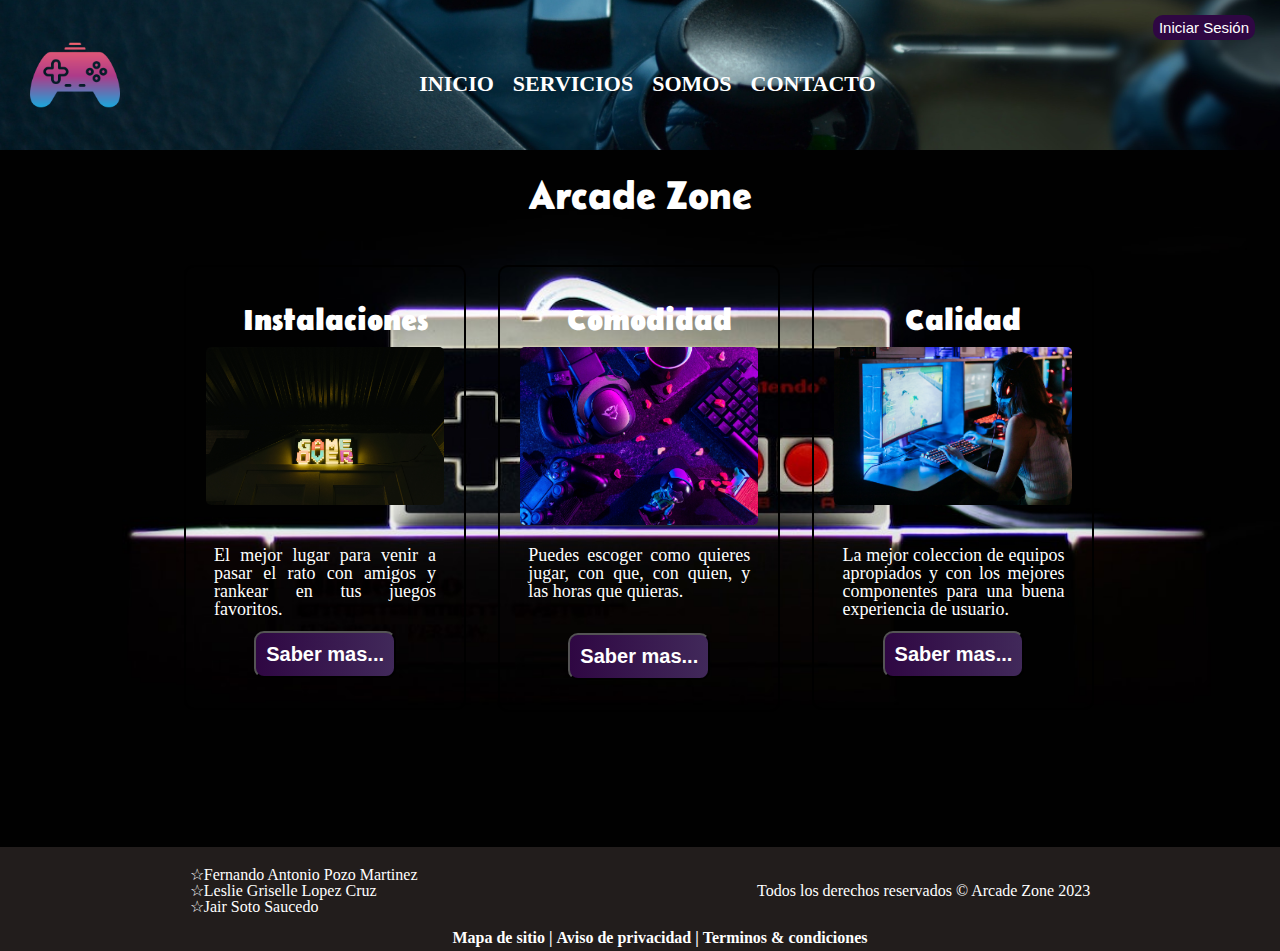
<file: index.html>
<!DOCTYPE html>
<html lang="es">
<head>
    <meta charset="UTF-8">
    <meta http-equiv="X-UA-Compatible" content="IE=edge">
    <meta name="viewport" content="width=device-width, initial-scale=1.0">
    <link rel="peloaded" href="css/reset.css">
    <link rel="preloaded" href="css/style.css">
    <link rel="stylesheet" href="css/reset.css">
    <link rel="stylesheet" href="css/style.css">
    <link rel="preconnect" href="https://fonts.googleapis.com">
    <link rel="preconnect" href="https://fonts.gstatic.com" crossorigin>
    <link href="https://fonts.googleapis.com/css2?family=Righteous&display=swap" rel="stylesheet">
    <link rel="icon" href="/img/Logo.png">
    <title>Arcade Zone</title>
</head>
<body class="fondob">
    <header class="fondo">
        <div class="cajasesion">
            <a href="/inicioSesion.html"><button class="sesioni">Iniciar Sesión</button></a>
        </div>
        <a href="/index.html"><img class="logo" src="/img/Logo.png"></a></img>
        <div class="caja">
            <nav class="nav_arriba">
                <ul>
                    <li><a href="index.html">Inicio</a></li>
                    <li><a href="servicios.html">Servicios</a></li>
                    <li><a href="Somos.html">Somos</a></li>
                    <li><a href="contacto.html">contacto</a></li>
                </ul>
            </nav>
        </div>
    </header>
    <main class="index">
        <h2 class="tituloSec">Arcade Zone</h2>
        <ul class="info">
            <li>
                <h4 class="tituloSec1">Instalaciones</h4>
                <img src="/img/instalaciones.jpg">
                <p class="info-descripcion">El mejor lugar para venir a pasar el rato con amigos y rankear en tus juegos favoritos.</p>
                <button type="button" class="sabermas">Saber mas...</button>
            </li>
            <li>
                <h4 class="tituloSec2">Comodidad</h4>
                <img src="/img/comodidad.jpg">
                <p class="info-descripcion1">Puedes escoger como quieres jugar, con que, con quien, y las horas que quieras.</p>
                <button type="button" class="sabermas">Saber mas...</button>
            </li>
            <li>
                <h4 class="tituloSec3">Calidad</h4>
                <img src="/img/calidad.jpg">
                <p class="info-descripcion">La mejor coleccion de equipos apropiados y con los mejores componentes para una buena experiencia de usuario.</p>
                <button type="button" class="sabermas">Saber mas...</button>
            </li>
        </ul>
    </main>
    <footer class="footer">
        <div class="f_contenedor2">
            <p class="foot">Todos los derechos reservados &copy Arcade Zone 2023</p>
            <div class="nombres">
                <ul>
                    <li>☆Fernando Antonio Pozo Martinez</li>
                    <li>☆Leslie Griselle Lopez Cruz</li>
                    <li>☆Jair Soto Saucedo</li>
                </ul>
            </div>
        </div>
        <div class="f_contenedor">
            <nav class="nav_abajo">
                <a href="#">Mapa de sitio |</a>
                <a href="avisoPrivacidad.html">Aviso de privacidad |</a>
                <a href="#">Terminos & condiciones</a>
            </nav>
        </div>
    </footer>
</body>
</html>
</file>
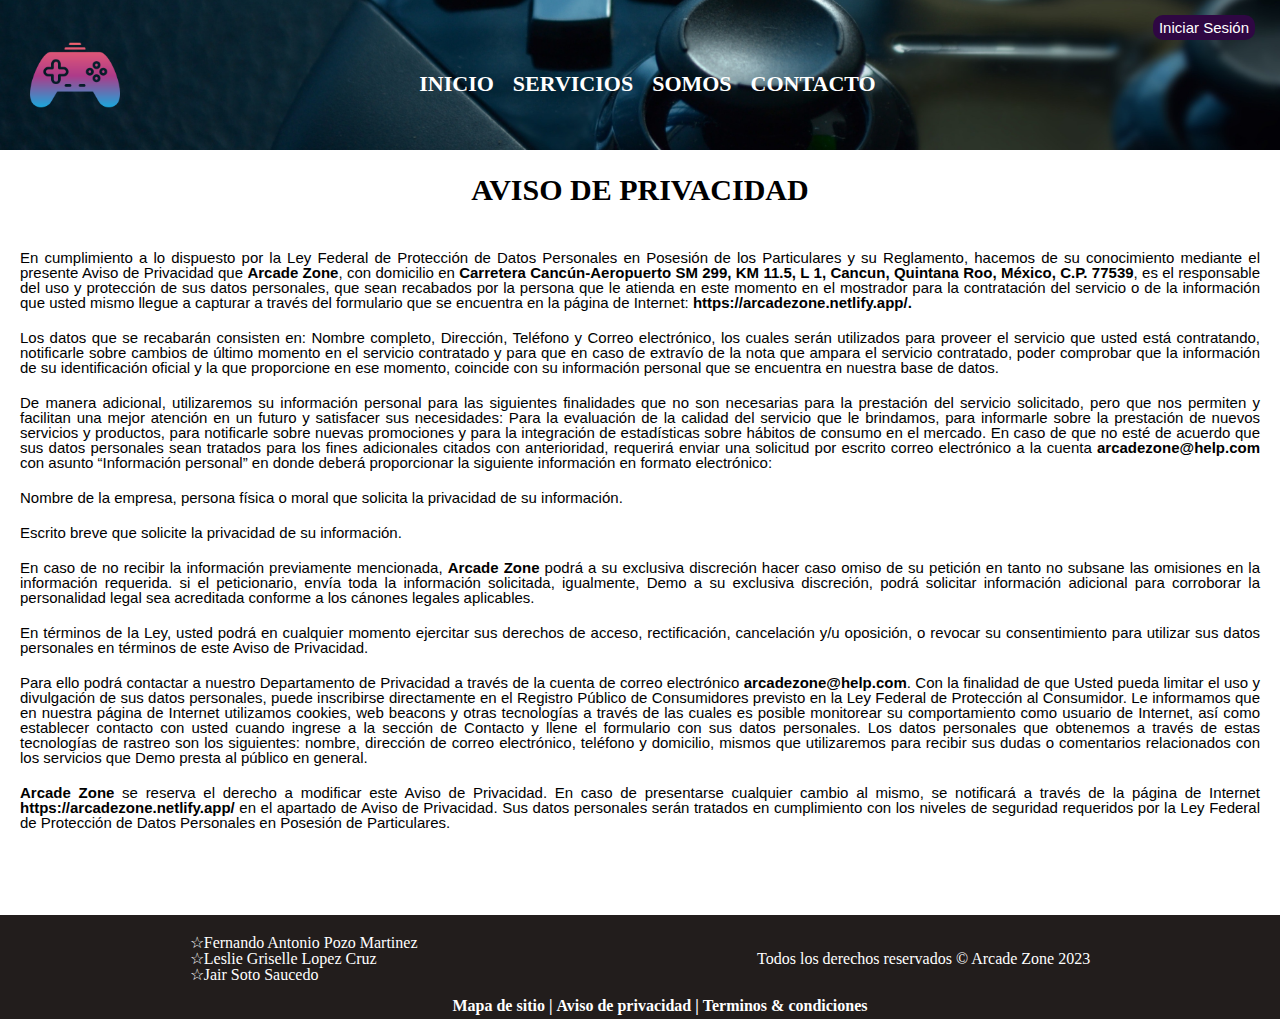
<file: avisoPrivacidad.html>
<!DOCTYPE html>
<html lang="en">
<head>
    <meta charset="UTF-8">
    <meta name="viewport" content="width=device-width, initial-scale=1.0">
    <link rel="peloaded" href="css/reset.css">
    <link rel="preloaded" href="css/style.css">
    <link rel="stylesheet" href="css/reset.css">
    <link rel="stylesheet" href="css/style.css">
    <link rel="preconnect" href="https://fonts.googleapis.com">
    <link rel="preconnect" href="https://fonts.gstatic.com" crossorigin>
    <link href="https://fonts.googleapis.com/css2?family=Righteous&display=swap" rel="stylesheet">
    <link rel="icon" href="/img/Logo.png">
    <title>Aviso de Privacidad</title>
</head>
<body>
    <header class="fondo">
        <div class="cajasesion">
            <a href="/inicioSesion.html"><button class="sesioni">Iniciar Sesión</button></a>
        </div>
        <a href="/index.html"><img class="logo" src="/img/Logo.png"></a></img>
        <div class="caja">
            <nav class="nav_arriba">
                <ul>
                    <li><a href="index.html">Inicio</a></li>
                    <li><a href="servicios.html">Servicios</a></li>
                    <li><a href="Somos.html">Somos</a></li>
                    <li><a href="contacto.html">contacto</a></li>
                </ul>
            </nav>
        </div>
    </header>
    <main>
        <section class="position">
            <h1 class="privacidad1">Aviso de Privacidad</h1>
            <p class="privacidad2">
                En cumplimiento a lo dispuesto por la Ley Federal de Protección de Datos Personales en Posesión de los Particulares y su Reglamento, hacemos de su conocimiento mediante el presente Aviso de Privacidad que <em>Arcade Zone</em>, con domicilio en <em>Carretera Cancún-Aeropuerto SM 299, KM 11.5, L 1, Cancun, Quintana Roo, México, C.P. 77539</em>, es el responsable del uso y protección de sus datos personales, que sean recabados por la persona que le atienda en este momento en el mostrador para la contratación del servicio o de la información que usted mismo llegue a capturar a través del formulario que se encuentra en la página de Internet: <em>https://arcadezone.netlify.app/.</em>
            </p>
            <p class="privacidad2">
                Los datos que se recabarán consisten en: Nombre completo, Dirección, Teléfono y Correo electrónico, los cuales serán utilizados para proveer el servicio que usted está contratando, notificarle sobre cambios de último momento en el servicio contratado y para que en caso de extravío de la nota que ampara el servicio contratado, poder comprobar que la información de su identificación oficial y la que proporcione en ese momento, coincide con su información personal que se encuentra en nuestra base de datos.
            </p>
            <p class="privacidad2">
                De manera adicional, utilizaremos su información personal para las siguientes finalidades que no son necesarias para la prestación del servicio solicitado, pero que nos permiten y facilitan una mejor atención en un futuro y satisfacer sus necesidades: Para la evaluación de la calidad del servicio que le brindamos, para informarle sobre la prestación de nuevos servicios y productos, para notificarle sobre nuevas promociones y para la integración de estadísticas sobre hábitos de consumo en el mercado. En caso de que no esté de acuerdo que sus datos personales sean tratados para los fines adicionales citados con anterioridad, requerirá enviar una solicitud por escrito correo electrónico a la cuenta <em> arcadezone@help.com</em> con asunto “Información personal” en donde deberá proporcionar la siguiente información en formato electrónico:
            </p>
            <p class="privacidad2">
                Nombre de la empresa, persona física o moral que solicita la privacidad de su información.
            </p>
            <p class="privacidad2">
                Escrito breve que solicite la privacidad de su información.
            </p>
            <p class="privacidad2">
                En caso de no recibir la información previamente mencionada, <em>Arcade Zone</em> podrá a su exclusiva discreción hacer caso omiso de su petición en tanto no subsane las omisiones en la información requerida. si el peticionario, envía toda la información solicitada, igualmente, Demo a su exclusiva discreción, podrá solicitar información adicional para corroborar la personalidad legal sea acreditada conforme a los cánones legales aplicables.
            </p>
            <p class="privacidad2">
                En términos de la Ley, usted podrá en cualquier momento ejercitar sus derechos de acceso, rectificación, cancelación y/u oposición, o revocar su consentimiento para utilizar sus datos personales en términos de este Aviso de Privacidad.
            </p>
            <p class="privacidad2">
                Para ello podrá contactar a nuestro Departamento de Privacidad a través de la cuenta de correo electrónico <em>arcadezone@help.com</em>. Con la finalidad de que Usted pueda limitar el uso y divulgación de sus datos personales, puede inscribirse directamente en el Registro Público de Consumidores previsto en la Ley Federal de Protección al Consumidor. Le informamos que en nuestra página de Internet utilizamos cookies, web beacons y otras tecnologías a través de las cuales es posible monitorear su comportamiento como usuario de Internet, así como establecer contacto con usted cuando ingrese a la sección de Contacto y llene el formulario con sus datos personales. Los datos personales que obtenemos a través de estas tecnologías de rastreo son los siguientes: nombre, dirección de correo electrónico, teléfono y domicilio, mismos que utilizaremos para recibir sus dudas o comentarios relacionados con los servicios que Demo presta al público en general.
            </p>
            <p class="privacidad2">
                <em>Arcade Zone</em> se reserva el derecho a modificar este Aviso de Privacidad. En caso de presentarse cualquier cambio al mismo, se notificará a través de la página de Internet <em>https://arcadezone.netlify.app/</em> en el apartado de Aviso de Privacidad. Sus datos personales serán tratados en cumplimiento con los niveles de seguridad requeridos por la Ley Federal de Protección de Datos Personales en Posesión de Particulares.
            </p>
        </section>
    </main>
    <footer class="footer">
        <div class="f_contenedor2">
            <p class="foot">Todos los derechos reservados &copy Arcade Zone 2023</p>
            <div class="nombres">
                <ul>
                    <li>☆Fernando Antonio Pozo Martinez</li>
                    <li>☆Leslie Griselle Lopez Cruz</li>
                    <li>☆Jair Soto Saucedo</li>
                </ul>
            </div>
        </div>
        <div class="f_contenedor">
            <nav class="nav_abajo">
                <a href="#">Mapa de sitio |</a>
                <a href="avisoPrivacidad.html">Aviso de privacidad |</a>
                <a href="#">Terminos & condiciones</a>
            </nav>
        </div>
    </footer>
</body>
</html>
</file>
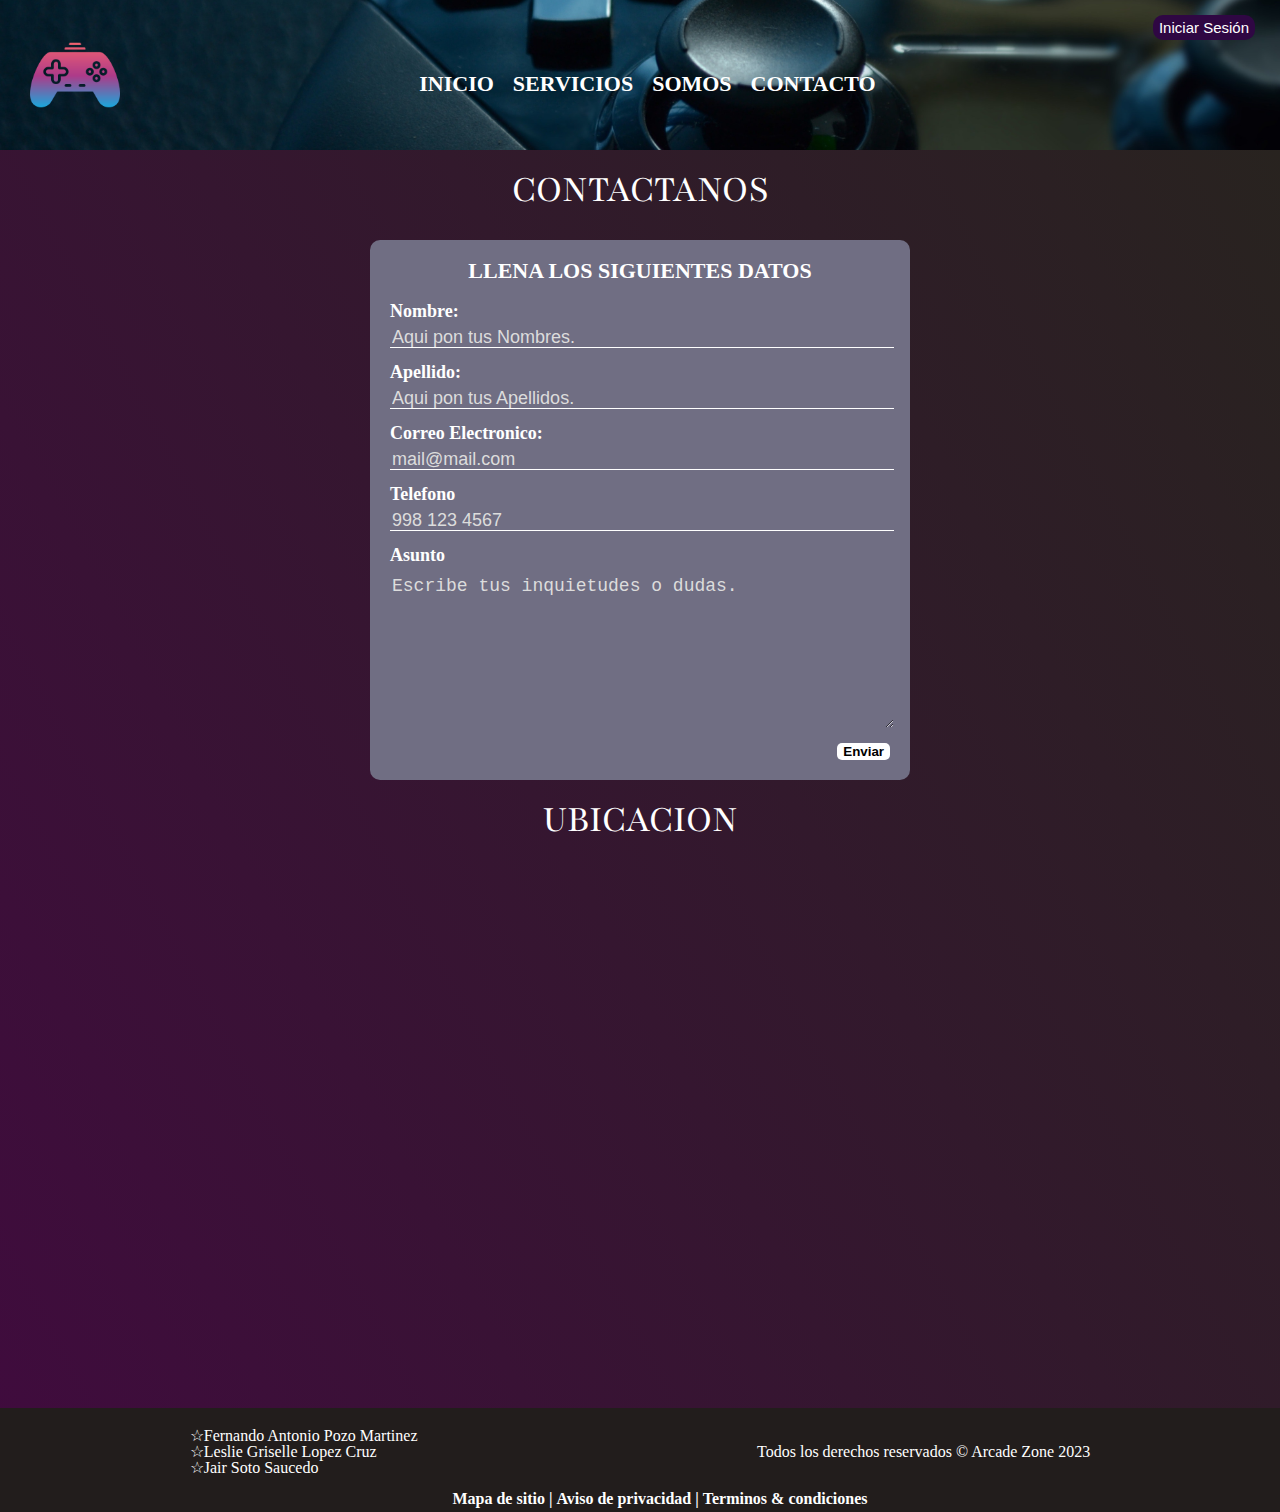
<file: contacto.html>
<!DOCTYPE html>
<html lang="es">
    <head>
        <meta charset="UTF-8">
        <meta http-equiv="X-UA-Compatible" content="IE=edge">
        <meta name="viewport" content="width=device-width, initial-scale=1.0">
        <link rel="preload" href="/css/reset.css" as="style">
        <link rel="preload" href="/css/style.css" as="style">
        <link rel="stylesheet" href="/css/reset.css">
        <link rel="stylesheet" href="/css/style.css">
        <link rel="preconnect" href="https://fonts.googleapis.com">
        <link rel="preconnect" href="https://fonts.gstatic.com" crossorigin>
        <link
            href="https://fonts.googleapis.com/css2?family=Playfair:wght@300;700;900&family=Wix+Madefor+Text:wght@400;700&display=swap"
            rel="stylesheet">
            <link rel="icon" href="/img/Logo.png">
        <title>Contactanos</title>
    </head>
    <body class="bg_somos" >
        <header class="fondo">
            <div class="cajasesion">
                <a href="/inicioSesion.html"><button class="sesioni">Iniciar Sesión</button></a>
            </div>
            <a href="/index.html"><img class="logo" src="/img/Logo.png"></a></img>
            <div class="caja">
                <nav class="nav_arriba">
                    <ul>
                        <li><a href="index.html">Inicio</a></li>
                        <li><a href="servicios.html">Servicios</a></li>
                        <li><a href="Somos.html">Somos</a></li>
                        <li><a href="contacto.html">contacto</a></li>
                    </ul>
                </nav>
            </div>
        </header>
        <main>
            <section class="bg_contacto">
                <h2 class="contacto">Contactanos</h2>
                <form class="formulario">
                    <fieldset>
                        <legend>Llena los siguientes datos</legend>
                        <div class="campo">
                            <label for>Nombre:</label>
                            <input class="datos" type="text" placeholder="Aqui pon tus Nombres.">
                        </div>
    
                        <div class="campo">
                            <label for>Apellido:</label>
                            <input class="datos" type="text" placeholder="Aqui pon tus Apellidos.">
                        </div>
    
                        <div class="campo">
                            <label for>Correo Electronico:</label>
                            <input class="datos" type="email" name id placeholder="mail@mail.com">
                        </div>
    
                        <div class="campo">
                            <label for>Telefono</label>
                            <input class="datos" type="number" name id placeholder="998 123 4567">
                        </div>
    
                        <div class="campo">
                            <label for>Asunto</label>
                            <textarea class="datos" name id cols="30" rows="10"
                                placeholder="Escribe tus inquietudes o dudas."></textarea>
                        </div>
                        <div class="send">
                            <input class="boton" type="submit" value="Enviar">
                        </div>
                    </fieldset>
                </form>
            </section>
            <section class="map">
                <div class="ubi">
                    <h2 class="contacto">Ubicacion</h2>
                    <iframe src="https://www.google.com/maps/embed?pb=!1m18!1m12!1m3!1d3723.5790784008527!2d-86.84949872582871!3d21.049521687067266!2m3!1f0!2f0!3f0!3m2!1i1024!2i768!4f13.1!3m3!1m2!1s0x8f4e81c385c4677f%3A0x539479cfc0929edb!2sUniversidad%20Tecnol%C3%B3gica%20de%20Canc%C3%BAn%2C!5e0!3m2!1ses-419!2smx!4v1688173893471!5m2!1ses-419!2smx" width="600" height="450" style="border:0;" allowfullscreen="" loading="lazy" referrerpolicy="no-referrer-when-downgrade"></iframe>
                </div>
            </section>
        </main>
        <footer class="footer">
            <div class="f_contenedor2">
                <p class="foot">Todos los derechos reservados &copy Arcade Zone 2023</p>
                <div class="nombres">
                    <ul>
                        <li>☆Fernando Antonio Pozo Martinez</li>
                        <li>☆Leslie Griselle Lopez Cruz</li>
                        <li>☆Jair Soto Saucedo</li>
                    </ul>
                </div>
            </div>
            <div class="f_contenedor">
                <nav class="nav_abajo">
                    <a href="#">Mapa de sitio |</a>
                    <a href="avisoPrivacidad.html">Aviso de privacidad |</a>
                    <a href="#">Terminos & condiciones</a>
                </nav>
            </div>
        </footer>
    </body>
</html>
</file>
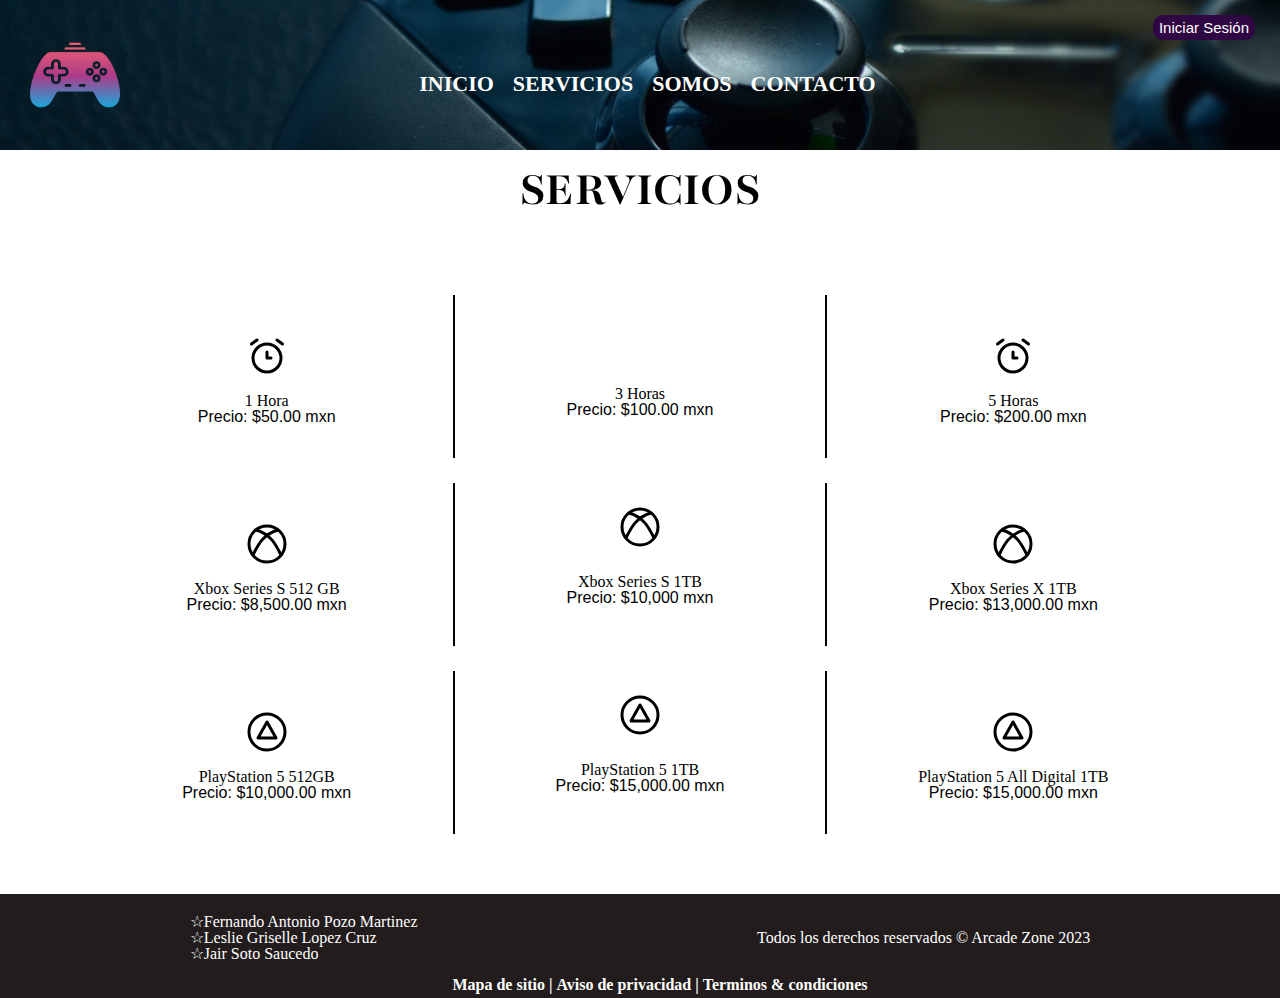
<file: servicios.html>
<!DOCTYPE html>
<html lang="es">

<head>
    <meta charset="UTF-8">
    <meta http-equiv="X-UA-Compatible" content="IE=edge">
    <meta name="viewport" content="width=device-width, initial-scale=1.0">
    <link rel="preload" href="/css/reset.css" as="style">
    <link rel="preload" href="/css/style.css" as="style">
    <link rel="stylesheet" href="/css/reset.css">
    <link rel="stylesheet" href="/css/style.css">
    <link rel="preconnect" href="https://fonts.googleapis.com">
    <link rel="preconnect" href="https://fonts.gstatic.com" crossorigin>
    <link
        href="https://fonts.googleapis.com/css2?family=Playfair:wght@300;700;900&family=Wix+Madefor+Text:wght@400;700&display=swap"
        rel="stylesheet">
        <link rel="icon" href="/img/Logo.png">
    <title>Servicios</title>
</head>

<body>
    <header class="fondo">
        <div class="cajasesion">
            <a href="/inicioSesion.html"><button class="sesioni">Iniciar Sesión</button></a>
        </div>
        <a href="/index.html"><img class="logo" src="/img/Logo.png"></a></img>
        <div class="caja">
            <nav class="nav_arriba">
                <ul>
                    <li><a href="index.html">Inicio</a></li>
                    <li><a href="servicios.html">Servicios</a></li>
                    <li><a href="Somos.html">Somos</a></li>
                    <li><a href="contacto.html">contacto</a></li>
                </ul>
            </nav>
        </div>
    </header>
    <main>
        <section class="contenedor_2">
            <h3 class="titulo_centrado">Servicios</h3>
            <div class="servicios">
                <div class="servicio">
                    <svg xmlns="http://www.w3.org/2000/svg" class="icon icon-tabler icon-tabler-alarm" width="48"
                        height="48" viewBox="0 0 24 24" stroke-width="1.5" stroke="#000000" fill="none"
                        stroke-linecap="round" stroke-linejoin="round">
                        <path stroke="none" d="M0 0h24v24H0z" fill="none" />
                        <path d="M12 13m-7 0a7 7 0 1 0 14 0a7 7 0 1 0 -14 0" />
                        <path d="M12 10l0 3l2 0" />
                        <path d="M7 4l-2.75 2" />
                        <path d="M17 4l2.75 2" />
                    </svg>
                    <h4 class="tipo_servicio">1 Hora</h4>
                    <p class="sh_servicios"> Precio: $50.00 mxn</p>
                </div>
    
                <div class="servicio_d">
                    <svg xmlns="http://www.w3.org/2000/svg" class="icon icon-tabler icon-tabler-alarm" width="48"
                        height="48" viewBox="0 0 24 24" stroke-width="1.5" stroke="#fff" fill="none"
                        stroke-linecap="round" stroke-linejoin="round">
                        <path stroke="none" d="M0 0h24v24H0z" fill="none" />
                        <path d="M12 13m-7 0a7 7 0 1 0 14 0a7 7 0 1 0 -14 0" />
                        <path d="M12 10l0 3l2 0" />
                        <path d="M7 4l-2.75 2" />
                        <path d="M17 4l2.75 2" />
                    </svg>
                    <h4 class="tipo_servicio">3 Horas</h4>
                    <p class="sh_servicios">Precio: $100.00 mxn</p>
                </div>
    
                <div class="servicio">
                    <svg xmlns="http://www.w3.org/2000/svg" class="icon icon-tabler icon-tabler-alarm" width="48"
                        height="48" viewBox="0 0 24 24" stroke-width="1.5" stroke="#000000" fill="none"
                        stroke-linecap="round" stroke-linejoin="round">
                        <path stroke="none" d="M0 0h24v24H0z" fill="none" />
                        <path d="M12 13m-7 0a7 7 0 1 0 14 0a7 7 0 1 0 -14 0" />
                        <path d="M12 10l0 3l2 0" />
                        <path d="M7 4l-2.75 2" />
                        <path d="M17 4l2.75 2" />
                    </svg>
                    <h4 class="tipo_servicio">5 Horas</h4>
                    <p class="sh_servicios">Precio: $200.00 mxn</p>
                </div>
    
                <div class="servicio">
                    <svg xmlns="http://www.w3.org/2000/svg" class="icon icon-tabler icon-tabler-brand-xbox" width="48" height="48" viewBox="0 0 24 24" stroke-width="1.5" stroke="#000000" fill="none" stroke-linecap="round" stroke-linejoin="round">
                        <path stroke="none" d="M0 0h24v24H0z" fill="none"/>
                        <path d="M12 12m-9 0a9 9 0 1 0 18 0a9 9 0 1 0 -18 0" />
                        <path d="M6.5 5c7.72 2.266 10.037 7.597 12.5 12.5" />
                        <path d="M17.5 5c-7.72 2.266 -10.037 7.597 -12.5 12.5" />
                    </svg>
                    <h4 class="tipo_servicio">Xbox Series S 512 GB</h4>
                    <p class="sh_servicios">Precio: $8,500.00 mxn</p>
                </div>
    
                <div class="servicio_d">
                    <svg xmlns="http://www.w3.org/2000/svg" class="icon icon-tabler icon-tabler-brand-xbox" width="48" height="48" viewBox="0 0 24 24" stroke-width="1.5" stroke="#000000" fill="none" stroke-linecap="round" stroke-linejoin="round">
                        <path stroke="none" d="M0 0h24v24H0z" fill="none"/>
                        <path d="M12 12m-9 0a9 9 0 1 0 18 0a9 9 0 1 0 -18 0" />
                        <path d="M6.5 5c7.72 2.266 10.037 7.597 12.5 12.5" />
                        <path d="M17.5 5c-7.72 2.266 -10.037 7.597 -12.5 12.5" />
                    </svg>
                    <h4 class="tipo_servicio">Xbox Series S 1TB</h4>
                    <p class="sh_servicios">Precio: $10,000 mxn</p>
                    </div>
    
                    <div class="servicio">
                        <svg xmlns="http://www.w3.org/2000/svg" class="icon icon-tabler icon-tabler-brand-xbox" width="48" height="48" viewBox="0 0 24 24" stroke-width="1.5" stroke="#000000" fill="none" stroke-linecap="round" stroke-linejoin="round">
                            <path stroke="none" d="M0 0h24v24H0z" fill="none"/>
                            <path d="M12 12m-9 0a9 9 0 1 0 18 0a9 9 0 1 0 -18 0" />
                            <path d="M6.5 5c7.72 2.266 10.037 7.597 12.5 12.5" />
                            <path d="M17.5 5c-7.72 2.266 -10.037 7.597 -12.5 12.5" />
                        </svg>
                        <h4 class="tipo_servicio">Xbox Series X 1TB</h4>
                        <p class="sh_servicios">Precio: $13,000.00 mxn</p>
                    </div>
    
                    <div class="servicio">
                        <svg xmlns="http://www.w3.org/2000/svg" class="icon icon-tabler icon-tabler-playstation-triangle" width="48" height="48" viewBox="0 0 24 24" stroke-width="1.5" stroke="#000000" fill="none" stroke-linecap="round" stroke-linejoin="round">
                            <path stroke="none" d="M0 0h24v24H0z" fill="none"/>
                            <path d="M12 21a9 9 0 0 0 9 -9a9 9 0 0 0 -9 -9a9 9 0 0 0 -9 9a9 9 0 0 0 9 9z" />
                            <path d="M7.5 15h9l-4.5 -8z" />
                        </svg>
                        <h4 class="tipo_servicio">PlayStation 5 512GB</h4>
                        <p class="sh_servicios">Precio: $10,000.00 mxn</p>
                    </div>
    
                    <div class="servicio_d">
                        <svg xmlns="http://www.w3.org/2000/svg" class="icon icon-tabler icon-tabler-playstation-triangle" width="48" height="48" viewBox="0 0 24 24" stroke-width="1.5" stroke="#000000" fill="none" stroke-linecap="round" stroke-linejoin="round">
                            <path stroke="none" d="M0 0h24v24H0z" fill="none"/>
                            <path d="M12 21a9 9 0 0 0 9 -9a9 9 0 0 0 -9 -9a9 9 0 0 0 -9 9a9 9 0 0 0 9 9z" />
                            <path d="M7.5 15h9l-4.5 -8z" />
                        </svg>
                        <h4 class="tipo_servicio">PlayStation 5 1TB</h4>
                        <p class="sh_servicios">Precio: $15,000.00 mxn</p>
                    </div>
    
                    <div class="servicio">
                        <svg xmlns="http://www.w3.org/2000/svg" class="icon icon-tabler icon-tabler-playstation-triangle" width="48" height="48" viewBox="0 0 24 24" stroke-width="1.5" stroke="#000000" fill="none" stroke-linecap="round" stroke-linejoin="round">
                            <path stroke="none" d="M0 0h24v24H0z" fill="none"/>
                            <path d="M12 21a9 9 0 0 0 9 -9a9 9 0 0 0 -9 -9a9 9 0 0 0 -9 9a9 9 0 0 0 9 9z" />
                            <path d="M7.5 15h9l-4.5 -8z" />
                        </svg>
                        <h4 class="tipo_servicio">PlayStation 5 All Digital 1TB</h4>
                        <p class="sh_servicios">Precio: $15,000.00 mxn</p>
                    </div>
                </div>
            </div>
        </section>
    </main>
    <footer class="footer">
        <div class="f_contenedor2">
            <p class="foot">Todos los derechos reservados &copy Arcade Zone 2023</p>
            <div class="nombres">
                <ul>
                    <li>☆Fernando Antonio Pozo Martinez</li>
                    <li>☆Leslie Griselle Lopez Cruz</li>
                    <li>☆Jair Soto Saucedo</li>
                </ul>
            </div>
        </div>
        <div class="f_contenedor">
            <nav class="nav_abajo">
                <a href="#">Mapa de sitio |</a>
                <a href="avisoPrivacidad.html">Aviso de privacidad |</a>
                <a href="#">Terminos & condiciones</a>
            </nav>
        </div>
    </footer>
</body>

</html>
</file>
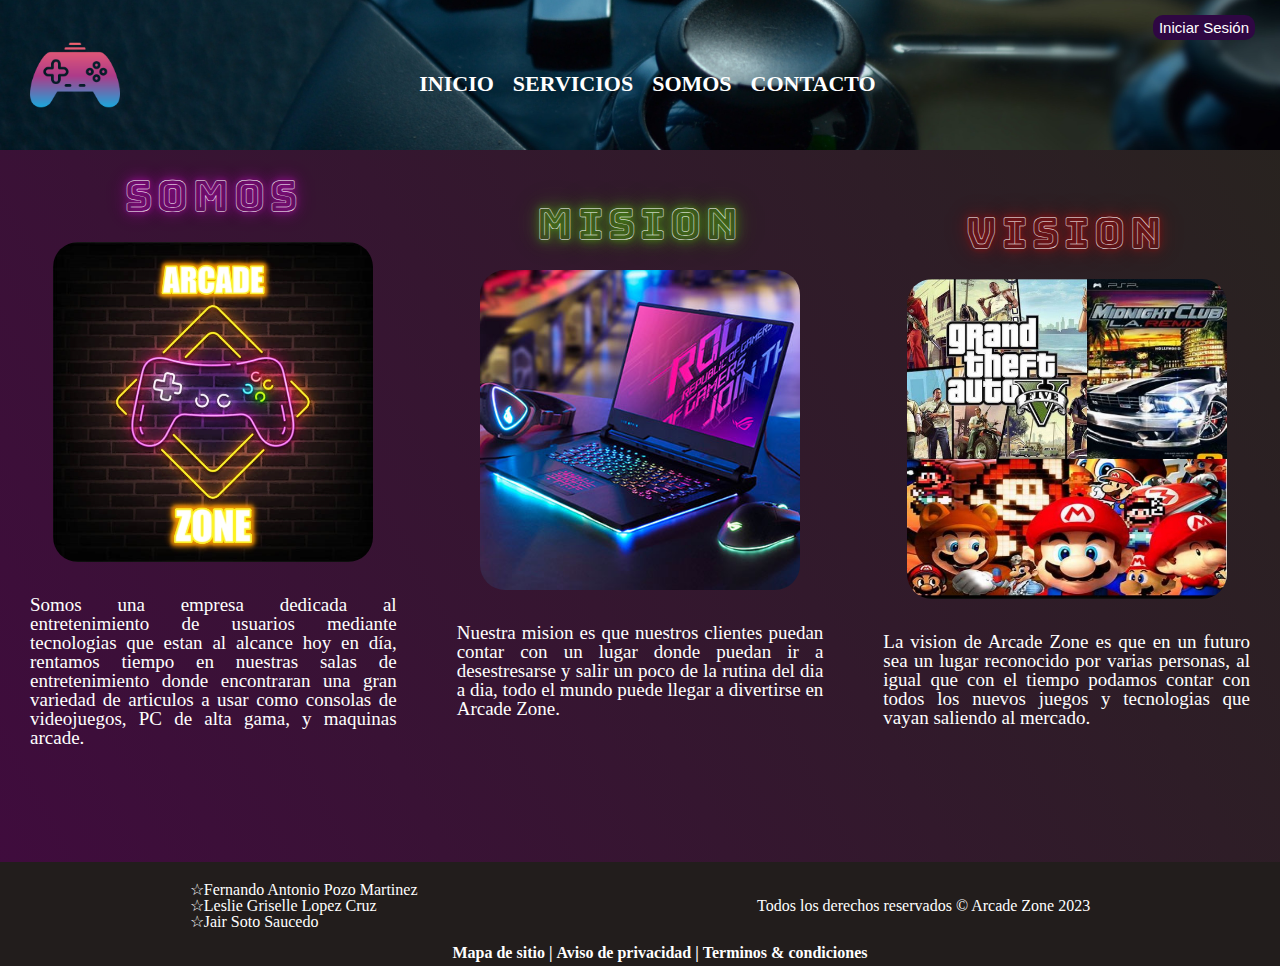
<file: Somos.html>
<!DOCTYPE html>
<html lang="es">
    <head>
        <meta charset="UTF-8">
        <meta name="viewport" content="width=device-width, initial-scale=1.0">
        <link rel="peloaded" href="css/reset.css">
        <link rel="preloaded" href="css/style.css">
        <link rel="stylesheet" href="css/reset.css">
        <link rel="stylesheet" href="css/style.css">
        <link rel="preconnect" href="https://fonts.googleapis.com">
        <link rel="preconnect" href="https://fonts.gstatic.com" crossorigin>
        <link
            href="https://fonts.googleapis.com/css2?family=Bungee+Outline&family=Fira+Sans:ital,wght@0,100;0,300;1,200;1,400&display=swap" rel="stylesheet">
        <link rel="icon" href="/img/Logo.png">
        <title>somos</title>
    </head>
    <body class="bg_somos">
        <header class="fondo">
            <div class="cajasesion">
                <a href="/inicioSesion.html"><button class="sesioni">Iniciar Sesión</button></a>
            </div>
            <a href="/index.html"><img class="logo" src="/img/Logo.png"></a></img>
            <div class="caja">
                <nav class="nav_arriba">
                    <ul>
                        <li><a href="index.html">Inicio</a></li>
                        <li><a href="servicios.html">Servicios</a></li>
                        <li><a href="Somos.html">Somos</a></li>
                        <li><a href="contacto.html">contacto</a></li>
                    </ul>
                </nav>
            </div>
        </header>
        <main>
            <div class="somos">
                <div class="contSomos">
                    <h2 class="tx1">Somos</h2>
                    <img class="photos" src="img/ARCADE.jpg" alt>
                    <p class="somosin" >Somos una empresa dedicada al entretenimiento de usuarios mediante tecnologias que estan al alcance hoy en día, rentamos tiempo en nuestras salas de entretenimiento donde encontraran una gran variedad de articulos a usar como consolas de videojuegos, PC de alta gama, y maquinas arcade.</p>
                </div>
                <div class="contSomos">
                    <h2 class="tx2">Mision</h2>
                    <img class="photos" src="img/somos.jpg" alt>
                    <p class="somosin" >Nuestra mision es que nuestros clientes puedan contar con
                        un lugar donde puedan ir a desestresarse y salir un poco
                        de la rutina del dia a dia, todo el mundo puede
                        llegar a divertirse en Arcade Zone.</p>
                </div>
                <div class="contSomos">
                    <h2 class="tx3">Vision</h2>
                    <img class="photos" src="img/ARCAE.jpg" alt>
                    <p class="somosin" >La vision de Arcade Zone es que en un futuro sea un lugar
                        reconocido por varias personas, al igual que con el
                        tiempo podamos contar con todos los nuevos juegos y tecnologias que
                        vayan saliendo al mercado.
                    </p>
                </div>
            </div>     
        </main>
        <footer class="footer">
            <div class="f_contenedor2">
                <p class="foot">Todos los derechos reservados &copy Arcade Zone 2023</p>
                <div class="nombres">
                    <ul>
                        <li>☆Fernando Antonio Pozo Martinez</li>
                        <li>☆Leslie Griselle Lopez Cruz</li>
                        <li>☆Jair Soto Saucedo</li>
                    </ul>
                </div>
            </div>
            <div class="f_contenedor">
                <nav class="nav_abajo">
                    <a href="#">Mapa de sitio |</a>
                    <a href="avisoPrivacidad.html">Aviso de privacidad |</a>
                    <a href="#">Terminos & condiciones</a>
                </nav>
            </div>
        </footer>
    </body>
</html>
</file>
<file: css/style.css>
@import url('https://fonts.cdnfonts.com/css/poppins');
@import url('https://fonts.googleapis.com/css2?family=Belanosima&display=swap');

.fondo {
    background: url(/img/mando.jpg);
    padding: 5px 0;
    background-position: center;
    background-repeat: no-repeat;
    background-size: 100%;
}

.cajasesion{
    display: flex;
    flex-direction: row-reverse;
    position: relative;
    top: 10px;
}

.sesioni{
    position: relative;
    font-family: 'popins', sans-serif;
    right: 25px;
    font-size: 15px;
    height: 25px;
    font-weight: 400;
    color: white;
    background: #2F0743;
    border-radius: 10px;
    outline: none;
    border: none;
    cursor: pointer;
}

.sesioni:hover{
    background: #41295a;
}

.caja{
    width: 100%;
    display: flex;
    justify-content: center;
}

.logo{
    position: relative;
    left: 30px;
    width: 7%;
}

.nav_arriba{
    display: flex;
    justify-content: center;
    position: relative;
    bottom: 50px;
}

.nav_arriba li{
    display: inline-block;
    text-align: center;
    margin: 0 0 0 15px;
}

.nav_arriba a{
    text-transform: uppercase;
    color: white;
    font-weight: bold;
    font-size: 22px;
    text-decoration: none;
}

.nav_arriba a:hover{
    color: red;
    text-decoration: underline;
}

.fondob{
    background: url(/img/fondo.jpg);
    background-repeat: no-repeat;
    background-position: center;
    background-size: cover;
}

.tituloSec{
    color: white;
    font-family: 'Belanosima', sans-serif;
    font-weight: 600;
    padding-top: 25px;
    text-align: center;
    font-size: 40px;
    width: 100%;
    animation: neon 5s infinite;
}

@keyframes neon{
    0%, 39%, 41%, 59%, 61%, 100%{
        text-shadow:
        purple 0 0 12px,
        purple 0 0 24px,
        purple 0 0 36px;
    }
    40%, 60%{
        text-shadow: none;
    }
}

.tituloSec1{
    color: white;
    font-family: 'Belanosima', sans-serif;
    font-weight: 600;
    padding-top: 25px;
    text-align: center;
    font-size: 40px;
    width: 100%;
    animation: fosfo 5s infinite;
}

@keyframes fosfo{
    0%, 39%, 41%, 59%, 61%, 100%{
        text-shadow:
        blue 0 0 12px,
        blue 0 0 24px,
        blue 0 0 36px;
    }
    40%, 60%{
        text-shadow: none;
    }
}

.tituloSec2{
    color: white;
    font-family: 'Belanosima', sans-serif;
    font-weight: 600;
    padding-top: 25px;
    text-align: center;
    font-size: 40px;
    width: 100%;
    animation: fofo 5s infinite;
}

@keyframes fofo{
    0%, 39%, 41%, 59%, 61%, 100%{
        text-shadow:
        yellow 0 0 12px,
        yellow 0 0 24px,
        yellow 0 0 36px;
    }
    40%, 60%{
        text-shadow: none;
    }
}

.tituloSec3{
    color: white;
    font-family: 'Belanosima', sans-serif;
    font-weight: 600;
    padding-top: 25px;
    text-align: center;
    font-size: 40px;
    width: 100%;
    animation: ffo 5s infinite;
}

@keyframes ffo{
    0%, 39%, 41%, 59%, 61%, 100%{
        text-shadow:
        red 0 0 12px,
        red 0 0 24px,
        red 0 0 36px;
    }
    40%, 60%{
        text-shadow: none;
    }
}

.info{
    width: 940px;
    margin: 0 auto;
    padding: 50px;
}


.info li{
    display: inline-block;
    text-align: center;
    width: 30%;
    vertical-align: top;
    margin: 0 1.5%;
    padding: 30px 20px;
    box-sizing: border-box;
    border: 2px solid #000000;
    border-radius: 10px;
}

.info img{
    width: 100%;
    border-radius: 5px;
}

.info li:hover{
    border-color: green;
}

.info li:active{
    border-color:#088c19;
}

.info h4{
    font-size: 30px;
    font-weight: bold;
    padding: 10px;
    color: white;
}

.info li:hover h4{
    font-size: 33px;
}

.info-descripcion{
    font-size: 18px;
    padding: 8px;
    text-align: justify;
    color: white;
    position: relative;
    top: 30px;
}

.info-descripcion1{
    font-size: 18px;
    padding: 8px;
    text-align: justify;
    color: white;
    position: relative;
    top: 10px;
}

.sabermas{
    font-size: 20px;
    font-weight: bold;
    margin-top:35px;
    padding: 10px;
    border-radius: 10px;
    color: white;
    background: linear-gradient(to right, #2F0743, #41295a);
}

.sabermas:hover{
    background: linear-gradient(to right, #1D2671, #C33764);
    border-color: green;
    cursor: pointer;
}

.footer{
    background-color: #221D1C;
    padding: 20px;
    margin-top: 85px;
}

.f_contenedor{
    display: flex;
    position: relative;
    top: 15px;
    flex-direction: row;
    justify-content: center;
    left: 20px;
}

.f_contenedor2{
    display: flex;
    flex-direction: row-reverse;
    justify-content: space-around;
    align-items: center;
}

.f_contenedor a{
    color: white;
    text-decoration: none;
    font-weight: 600;
}

.nav_abajo a:hover{
    color: red;
    text-decoration: underline;
}

.foot{
    color: white;
}

.nombres{
    color: white;
}

/*Diseño inicio de sesion*/

.fondoSi{
    background: url(/img/Login.jpg);
    background-repeat: no-repeat;
    background-position: center;
    background-size: cover;
}

.diseñoL{
    margin: 0;
    padding: 0;
    font-family: 'popins', sans-serif;
}

.estructura{
    display: flex;
    justify-content: center;
    align-items: center;
    min-height: 100vh;
    width: 100%;
}

.cajaI{
    position: relative;
    width: 400px;
    height: 450px;
    background: transparent;
    border: 2px solid rgb(255,255,255,0.56);
    backdrop-filter: blur(1px);
    border-radius: 20px;
    display: flex;
    align-items: center;
    justify-content: center;
    transition: 0.5s;
}

.cajaI:hover{
    backdrop-filter: blur(10px);
}

.login{
    font-size: 2em;
    color: #FFF;
    text-align: center;
}

.entrada_caja{
    position: relative;
    margin: 30px 0;
    width: 310px;
    border-bottom: 2px solid #FFF;
}

.entrada_caja label{
    position: absolute;
    top: 50%;
    left: 5px;
    transform: translateY(-50%);
    color: #FFF;
    font-size: 1em;
}

.entrada_caja input{
    width: 100%;
    height: 50px;
    background: transparent;
    border: none;
    outline: none;
    font-size: 1em;
    padding: 0 35px 0 5px;
    color: white;
}

input:focus~label,
input:valid~label{
    top: -5px;
}

input:invalid:focus
input:valid{
    color: #FFF;
}

.entrada_caja .icon{
    position: absolute;
    right: 8px;
    color: #FFF;
    font-size: 1.2em;
    top: 20px;
}

.olvido{
    margin: -15px 0 15px;
    font-size: .9em;
    color: #FFF;
    display: flex;
    justify-content: center;
}

.olvido label input{
    margin-right: 3px;
}

.olvido label a{
    color: #FFF;
    text-decoration: none;
}

.olvido label a:hover{
    text-decoration: underline;
}

.iniciar{
    width: 100%;
    height: 40px;
    border-radius: 40px;
    background: #FFF;
    border: none;
    outline: none;
    cursor: pointer;
    font-size: 1em;
    font-weight: 600;
}

.iniciar:hover{
    background: linear-gradient(90deg, #1D2671, #C33764, #e40303, #ffee02);
    background-size: 400%;
    z-index: 1;
    animation: glow 8s linear infinite;
}

.iniciar:before{
    content: '';
    position: absolute;
    background: inherit;
    top: -5px;
    bottom: -5px;
    left: -5px;
    border-radius: 50px;
    filter: blur(20px);
    opacity: 0;
    transition: opacity 0.5s;
}

.iniciar:hover:before{
    opacity: 1;
    z-index: -1;
}

@keyframes glow{
    0%{
        background-position: 0%;
    }
    100%{
        background-position: 400%;
    }
}

.registrar{
    font-size: .9em;
    color: #FFF;
    text-align: center;
    margin: 25px 0 10px;
}

.registrar p a{
    text-decoration: none;
    color: #FFF;
    font-weight: 600;
}

.registrar p a:hover{
    text-decoration: underline;
}

.privalog{
    position: relative;
    top: 5px;
}

/*Diseño Contacto*/

.contactanos a:hover{
    color: red;
    text-decoration: underline;
}

.contacto {
    font-family: "Playfair";
    font-size: 40px;
    color: white;
    text-align: center;
    text-transform: uppercase;
    margin-bottom: 30px;
    padding-top: 20px;
}

.formulario {
    background-color: #706E83;
    width: min(500px, 100%);
    margin: 0 auto;
    padding: 20px;
    border-radius: 10px;
}

.formulario fieldset {
    border: none;
}

.formulario legend {
    text-align: center;
    font-size: 22px;
    text-transform: uppercase;
    font-weight: 600;
    margin-bottom: 20px;
    color: white;
}


.campo {
    margin-bottom: 15px;
}

.campo label {
    text-align: center;
    font-size: 18px;
    font-weight: 600;
    color: white;
}

.campo ::placeholder{
    font-size: 18px;
    color: gainsboro;
}

.campo input,
textarea {
    display: block;
    width: 100%;
    border: none;
    border-bottom: solid 1px white;
    color: white;
    margin-top: 10px;
    background-color: transparent;
}

.datos{
    border: none;
    outline: none;
}

.boton {
    background-color: white;
    border: none;
    padding: 10px, 20px;
    color: black;
    font-weight: 600;
    border-radius: 5px;

}

.boton:hover {
    background-color: white;
    color: greenyellow;
    transition-delay: .2s;
    transition-duration: .2s;
}

.send {
    display: flex;
    justify-content: flex-end;
}

.map{
    display: flex;
    justify-content: center;
}

/*Servicios*/

.contenedor_2 {
    width: 50%;
    min-width: 500px;
    margin: 0 auto;
    margin-top: -25px;
    margin-bottom: -50px;
}

.titulo_centrado {
    font-family: 'Playfair', serif;
    font-weight: 700;
    text-align: center;
    font-size: 50px;
    text-transform: uppercase;
    padding-top: 40px;
}

.servicios {
    display: grid;
    grid-template-columns: repeat(3, 1fr);
    align-items: center;
    text-align: center;
    margin-left: -240px;
    margin-right: -240px;
    padding-top: 80px;
}

.servicio_d{
    border-right: solid 2px black;
    border-left: solid 2px black;
    margin-bottom: 25px;
}

.servicio:last-child {
    border-right: none;
}

.servicio svg {

    padding: 20px;
    border-radius: 50%;
}

.servicio_d svg {

    padding: 20px;
    border-radius: 50%;
    margin-bottom: 10px;
}

.tipo_servicio {
    margin-top: -10px;
}

.sh_servicios{
    color: black;
    font-family: Arial, "Helvetica", sans-serif;
    margin-bottom: 40px;
}

/*Aviso Privacidad*/
.position{
    width: 100%;
}

.privacidad1{
    font-size: 30px;
    font-weight: 600;
    text-align: center;
    text-transform: uppercase;
    padding: 25px;
}

.privacidad2{
    font-size: 15px;
    text-align: justify;
    margin: 20px;
    font-family: Arial, Helvetica, sans-serif;
}

.privacidad2 em{
    font-weight: bold;
}

/*Somos*/

.somos{
    display: grid;
    grid-template-columns: repeat(3, 1fr);
    align-items: center;
    text-align: center;
}
.tx1, .tx2, .tx3{
    font-family: Arial, Helvetica, sans-serif;
    color: #fff;
    font-size: 42px;
    text-align: center;
    font-family: 'Bungee Outline', cursive;
    letter-spacing: 5px;
    padding: 25px;
}
.tx1{
    text-shadow: 0 0 5px #FF00FF,
    0 0 10px #FF00FF,
    0 0 15px #FF00FF,
    0 0 20px #FF00FF;
}
.tx2{
    text-shadow: 0 0 5px #66FF00,
    0 0 10px #66FF00,
    0 0 15px #66FF00,
    0 0 20px #66FF00,
    0 0 30px #66FF00;
}
.tx3{
    text-shadow: 0 0 5px #FF0000,
    0 0 10px #FF0000,
    0 0 15px #FF0000,
    0 0 25px #FF0000;
    margin-top: 4%;
    
}
.photos{
    width: 75%;
    border-radius: 25px;
}
.somosin{
    color: rgb(255, 255, 255);
    margin: 15px;
    text-align: justify;
    padding: 15px;
    font-size: 19px;
}
.bg_somos{
    background-image: linear-gradient(62deg, #400b3e 0%, #27241e 100%);    
}

@media (max-width: 480px) {
    .logo{
        width: 10%;
        left: 15px;
    }
    .fondob{
        background: #1c1c1c;
    }
    .caja{
        width: auto;
    }
    header{
        padding: 40px;
    }
    main h2{
        font-size: 35px;
        text-align: center;
        padding: 0px;
        padding-top: 15px;
    }
    nav{
        position: relative;
    }
    .nav_arriba{
        left: 20px;
        bottom: 10px;
    }
    .nav_arriba a{
        font-size: 15px;
    }
    .info{
        padding: 1px;
        width: auto;
    }
    .info li{
        display: block;
        margin: 15px 20%;
        padding: 15px 10px;
        width: 60%;
    }
    .footer{
        background: darkblue;
    }
    .nav_abajo a{
        font-size: 10px;
    }
    .f_contenedor p{
        font-size: 13px;
    }
}
</file>
